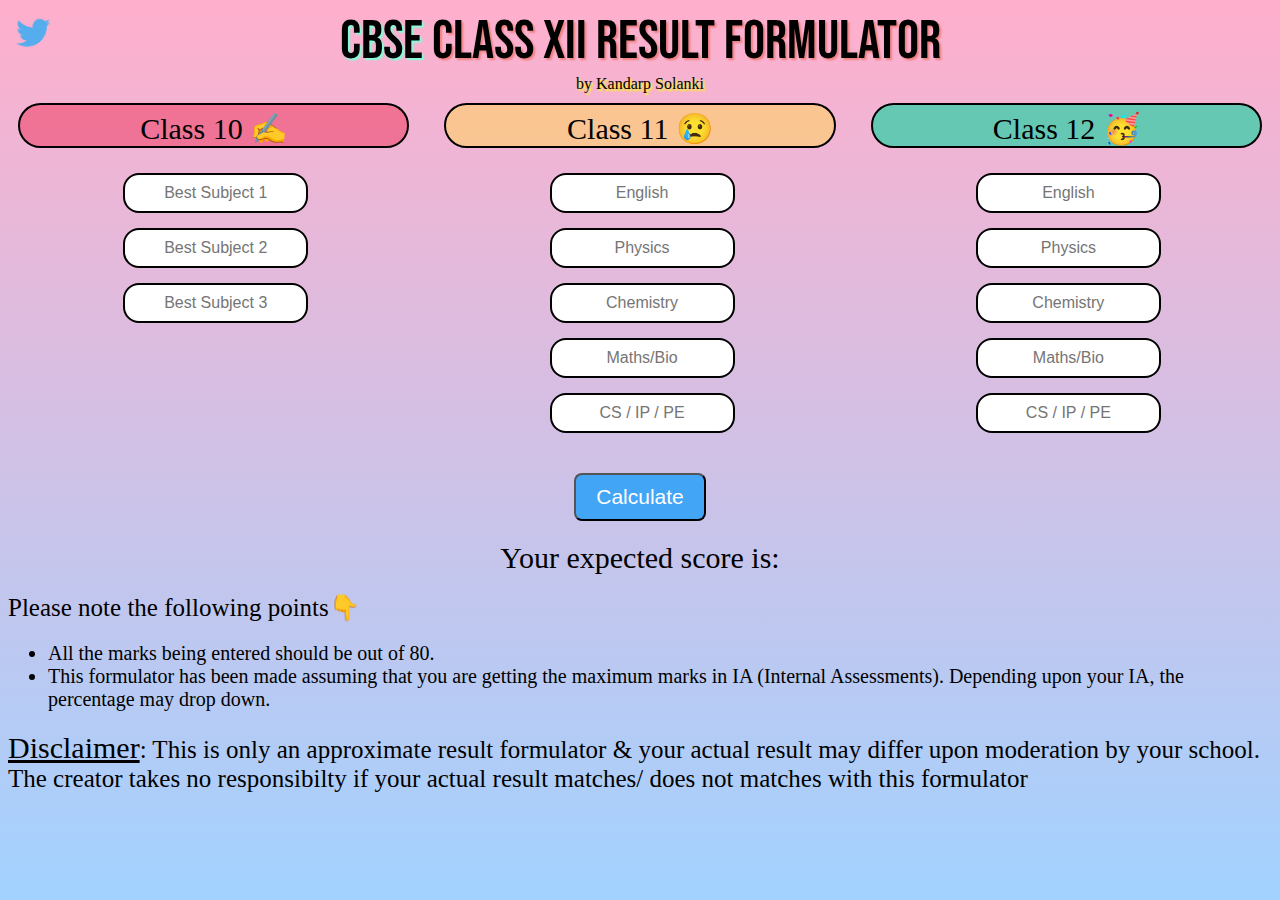
<file: ClassXII_Result_Generator.html>
<html>
    <head>
        <title>Percentage Calculator</title>
    </head>

    <link rel="spreadsheet" href='style.css'>
    
    <style>
        @import url('https://fonts.googleapis.com/css2?family=Bebas+Neue&display=swap');
        body{
            background: linear-gradient(to top,#a2d2ff,#ffafcc);
        }

        img{
            position: absolute;
            margin: auto;
            width: 50px;
            height: 50px;
        }

        .container{
            display: grid;
            grid-template-columns: repeat(3,auto);
            grid-template-rows: repeat(6,auto);
            grid-gap: 15px;
        }
        .topbanner {
            font-family: Arial;
            width: 100%;
            font-size: 55px;
            text-align: center;
            font-family: 'Bebas Neue';
            text-shadow: 2px 2px 2px #f08080;

        }
        .topbanner span{
            text-shadow: 2px 2px 2px #80ffdb;
        }
        .topbanner .name{
            font-family: 'Avenir';
            width: 100%;
            font-size: 1rem;
            text-align: center;
            margin-bottom: -15px;
            text-shadow: 2px 2px 2px yellow;
        }
        button{
            margin: 40px 0px 0px 0px;
            color: white;
            text-align: center;
            border-radius: 8px;
            font-size: 21px;
            background: #42A5F6;
            padding: 10px 20px 10px 20px;
        }
        .button{
            text-align: center;
        }

        input{
            width: 45%;
            margin-left: 28%;
        }

        input:placeholder-shown {
            min-height: 40px;
  font-size: 1em;
        }
        .topbanner p{
            font-family: Avenir;
            text-shadow: 1px 1px 5px yellow;
            font-style: italic;
            font-size: 30px;
            margin-top: -10px;
        }

        .result{
            text-align: center;
            font-size: 30px;
            margin: 20px 0px 0px 0px;
        }
        .perc{
            font-size: 45px;
        }

        .exp-10{
            display: none;

        }
        .exp-11{
            display: none;
        }
        .exp-12{
            display: none;
        }

        .c-10:hover .exp-10 {
            width: 20%;
            display: block;
            background: rgba(255, 209, 102,0.8);
            border: 2px black solid;
            border-radius: 2rem/2rem;
            position: absolute;
            padding: 8px;
        }

        .c-11:hover .exp-11 {
            width: 20%;
            display: block;
            background: rgba(6, 214, 159,0.8);
            border: 2px black solid;
            border-radius: 2rem/2rem;
            position: absolute;
            padding: 8px;
        }

        .c-12:hover .exp-12 {
            width: 20%;
            display: block;
            background: rgba(239, 71, 110,0.8);
            border: 2px black solid;
            border-radius: 2rem/2rem;
            position: absolute;
            padding: 8px;
        }
        .c-10,
        .c-11,
        .c-12{
            text-align: center;
            padding-top: 0.2em;
            margin: 10px;
            font-size: 30px;
            font-family: 'DIN Condensed';
            font-style: bold;
            cursor: pointer;
            border-radius: 80rem/80rem;
            border: 2px black solid;
        }
        .c-10{
            background: rgba(239, 71, 110,0.6);
        }
        .c-11{
            background: rgba(255, 209, 102,0.6);
        }
        .c-12{
            background: rgba(6, 214, 159,0.6);
        }

        .s1-10,
        .s2-10,
        .s3-10,
        .s1-11,
        .s2-11,
        .s3-11,
        .s4-11,
        .s5-11,
        .s1-12,
        .s2-12,
        .s3-12,
        .s4-12,
        .s5-12{
            font-size: 20px;
            text-align: center;
            border: 2px black solid;
            border-radius: 1rem/1rem;
        }
        .s4-11{
            grid-column: 2/2;
        }
        .s5-11{
            grid-column: 2/2;
        }

        .note{
            font-size: 20px;
            font-family: 'Avenir';
        }
        .note::first-line{
            font-size: 25px;
        }
        footer{
            font-size: 25px;
            font-family: 'Avenir';
        }

        footer span{
            font-family: 'DIN Condensed';
            font-size: 30px;
            text-decoration: underline;
        }
    </style>

    <script>
        function calculate(){
        var elements = document.getElementsByClassName("s1-10");
        var elements2 = document.getElementsByClassName("s2-10");
        var elements3 = document.getElementsByClassName("s3-10");
        var elements4 = document.getElementsByClassName("s1-11");
        var elements5 = document.getElementsByClassName("s2-11");
        var elements6 = document.getElementsByClassName("s3-11");
        var elements7 = document.getElementsByClassName("s4-11");
        var elements8 = document.getElementsByClassName("s5-11");
        var elements9 = document.getElementsByClassName("s1-12");
        var elements10 = document.getElementsByClassName("s2-12");
        var elements11 = document.getElementsByClassName("s3-12");
        var elements12 = document.getElementsByClassName("s4-12");
        var elements13 = document.getElementsByClassName("s5-12");


        var value = elements[0].value;
        var value2 = elements2[0].value;
        var value3 = elements3[0].value;
        var value4 = elements4[0].value;
        var value5 = elements5[0].value;
        var value6 = elements6[0].value;
        var value7 = elements7[0].value;
        var value8 = elements8[0].value;
        var value9 = elements9[0].value;
        var value10 = elements10[0].value;
        var value11 = elements11[0].value;
        var value12 = elements12[0].value;
        var value13 = elements13[0].value;
        var sc10 = (parseFloat(value)+parseFloat(value2)+parseFloat(value3))*0.1;
        var sub1 = sc10 + (parseFloat(value4)*0.3) + (parseFloat(value9)*0.4);
        var sub2 = sc10 + (parseFloat(value5)*0.3) + (parseFloat(value10)*0.4);
        var sub3 = sc10 + (parseFloat(value6)*0.3) + (parseFloat(value11)*0.4);
        var sub4 = sc10 + (parseFloat(value7)*0.3) + (parseFloat(value12)*0.4);
        var sub5 = sc10 + (parseFloat(value8)*0.3) + (parseFloat(value13)*0.4);
        var sub1 = sub1 + 20;
        var sub2 = sub2 + 20;
        var sub3 = sub3 + 20;
        var sub4 = sub4 + 20;
        var sub5 = sub5 + 20;
        var final = (sub1 + sub2 + sub3 + sub4 + sub5)/5

        if (isNaN(final)){
            alert('Can\'t keep field(s) empty !! \n                    OR \nCan\'t enter string as values !!')
            document.getElementsByClassName('perc')[0].innerHTML = ' ';
        }
        else{
            document.getElementsByClassName('perc')[0].innerHTML = final + ' %';
        }
    }
    </script>
    
    <body>
        <a href = "https://twitter.com/ExploringCSS"><img src = "twitlo.png"></a>
        <div class="topbanner">
            <span>CBSE </span>Class XII Result Formulator<br><span class="name">by Kandarp Solanki</span>
        </div>
        <div class = "container">
            <div class = "c-10">
                Class 10 ✍️
                <div class = 'exp-10'>According to the official notification by CBSE, the best 3 out of the 5 main subjects in Class X will be chosen to mark students and will contribute 30% in your total result.</div>
            </div>
            <div class = "c-11">
                Class 11 😢
                <div class = 'exp-11'>According to the official notification by CBSE, the marks of your final theory exam of Class XI will be chosen to mark students and will contribute 30% in your total result.</div>
            </div>
            <div class = "c-12">
                Class 12 🥳
                <div class = 'exp-12'>According to the official notification by CBSE, the marks of either your Unit Tests/Mid-Term/Preliminary Exams or a combination of them will be chosen to mark students and will contribute 40% in your total result.</div>
            </div>
            <input class = "s1-10" placeholder="Best Subject 1">
            </input>
            <input class = "s1-11" placeholder="English">
            </input>
            <input class = "s1-12" placeholder="English">
            </input>
            <input class = "s2-10" placeholder="Best Subject 2">
            </input>
            <input class = "s2-11" placeholder="Physics">
            </input>
            <input class = "s2-12" placeholder= "Physics">
            </input>
            <input class = "s3-10" placeholder="Best Subject 3">
            </input>
            <input class = "s3-11" placeholder="Chemistry">
            </input>
            <input class = "s3-12" placeholder="Chemistry">
            </input>
            <input class = "s4-11" placeholder="Maths/Bio">
            </input>
            <input class = "s4-12" placeholder="Maths/Bio">
            </input>
            <input class = "s5-11" placeholder="CS / IP / PE">
            </input>
            <input class = "s5-12" placeholder="CS / IP / PE">
            </input>
        </div>
        
        <div class = 'button'><button onclick="calculate()">Calculate</button></div>
        <div class = "result">Your expected score is:<div class = "perc"></div></div>
        <br>
        <div class = 'note'>Please note the following points👇
        <ul>
            <li>All the marks being entered should be out of 80.</li>
            <li>This formulator has been made assuming that you are getting the maximum marks in IA (Internal Assessments). Depending upon your IA, the percentage may drop down.</li>
        </ul>
        <footer><span>Disclaimer</span>: This is only an approximate result formulator & your actual result may differ upon moderation by your school.<br>The creator takes no responsibilty if your actual result matches/ does not matches with this formulator</footer>
        </div>
    </body>
</html>
</file>
